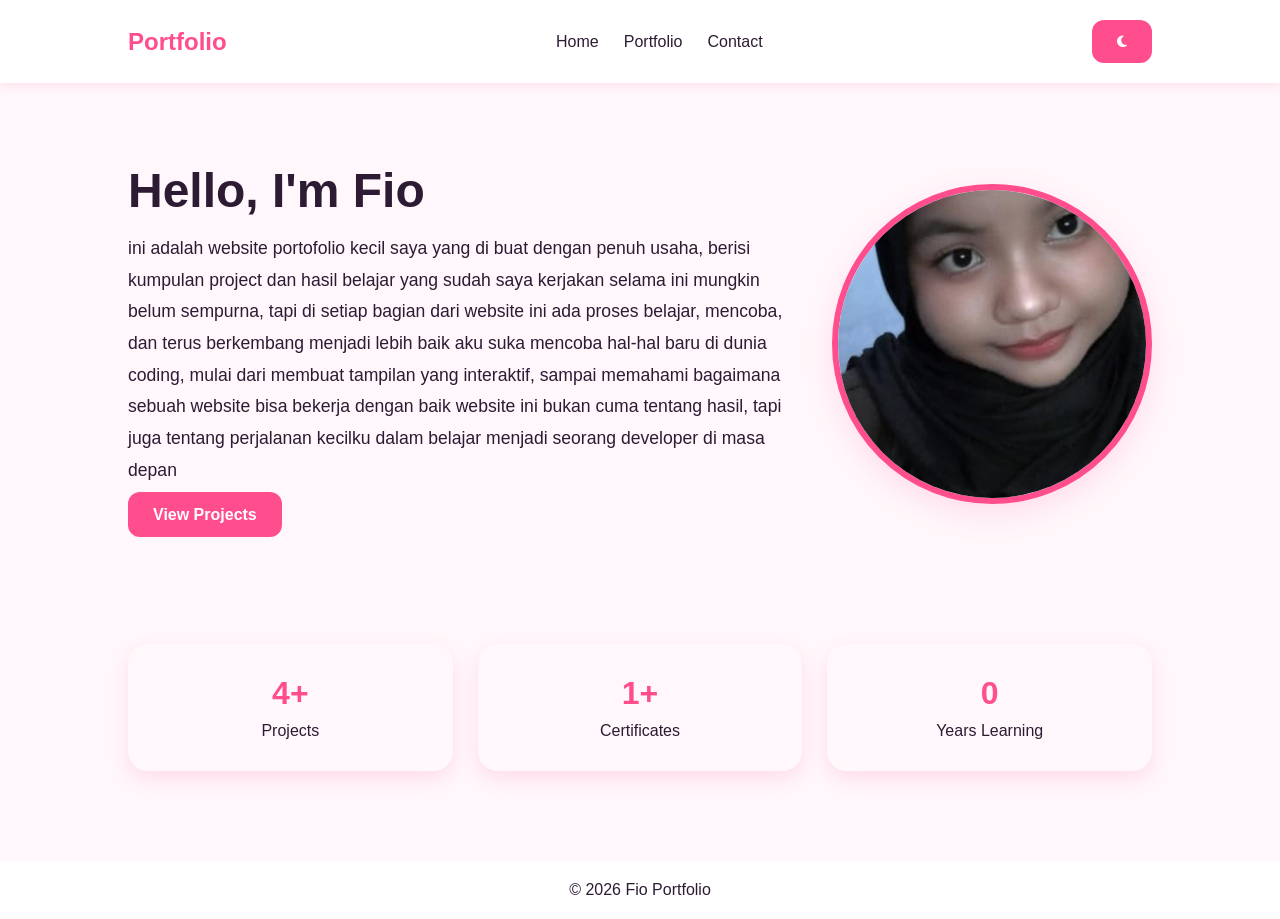
<file: index.html>
<!DOCTYPE html>
<html lang="id">
<head>
    <meta charset="UTF-8">
    <meta name="viewport" content="width=device-width, initial-scale=1.0">
    <title>Document</title>
    <link rel="stylesheet" href="style.css">
    <link rel="stylesheet" href="https://cdnjs.cloudflare.com/ajax/libs/font-awesome/6.5.2/css/all.min.css">
</head>

<body>

<header>
    <nav class="navbar">
        <h2>Portfolio</h2>
        <ul class="nav-links">
            <li><a href="index.html">Home</a></li>
            <li><a href="portfolio.html">Portfolio</a></li>
            <li><a href="contact.html">Contact</a></li>
        </ul>
    
        <button id="darkMode">
            <i class="fa-solid fa-moon"></i>
        </button>
    </nav>
</header>

<main>
    <section class="hero">
        <div id="loading">
            <div class="spinner"></div>
        </div>

        <div class="hero-content">
            <h1>Hello, I'm Fio</h1>
            <p>
                ini adalah website portofolio kecil saya yang di buat dengan penuh usaha, 
                berisi kumpulan project dan hasil belajar yang sudah saya kerjakan selama ini
                mungkin belum sempurna, tapi di setiap bagian dari website ini 
                ada proses belajar, mencoba, dan terus berkembang menjadi lebih baik 
                aku suka mencoba hal-hal baru di dunia coding, mulai dari membuat tampilan yang
                interaktif, sampai memahami bagaimana sebuah website bisa bekerja dengan baik 
                website ini bukan cuma tentang hasil, tapi juga tentang perjalanan kecilku 
                dalam belajar menjadi seorang developer di masa depan 
            </p>
            
            <a href="portfolio.html" class="btn">View Projects</a>
        </div>
        <img src="image.png" alt="profile">
    </section>
    
    <section class="stats">
        <div class="card">
            <h2>4+</h2>
            <p>Projects</p>
        </div>
        
        <div class="card">
            <h2>1+</h2>
            <p>Certificates</p>
        </div>
        
        <div class="card">
            <h2>0</h2>
            <p>Years Learning</p>
        </div>
    </section>
</main>

<footer>
<p>© 2026 Fio Portfolio</p>
</footer>

<script src="script.js"></script>

</body>
</html>
</file>
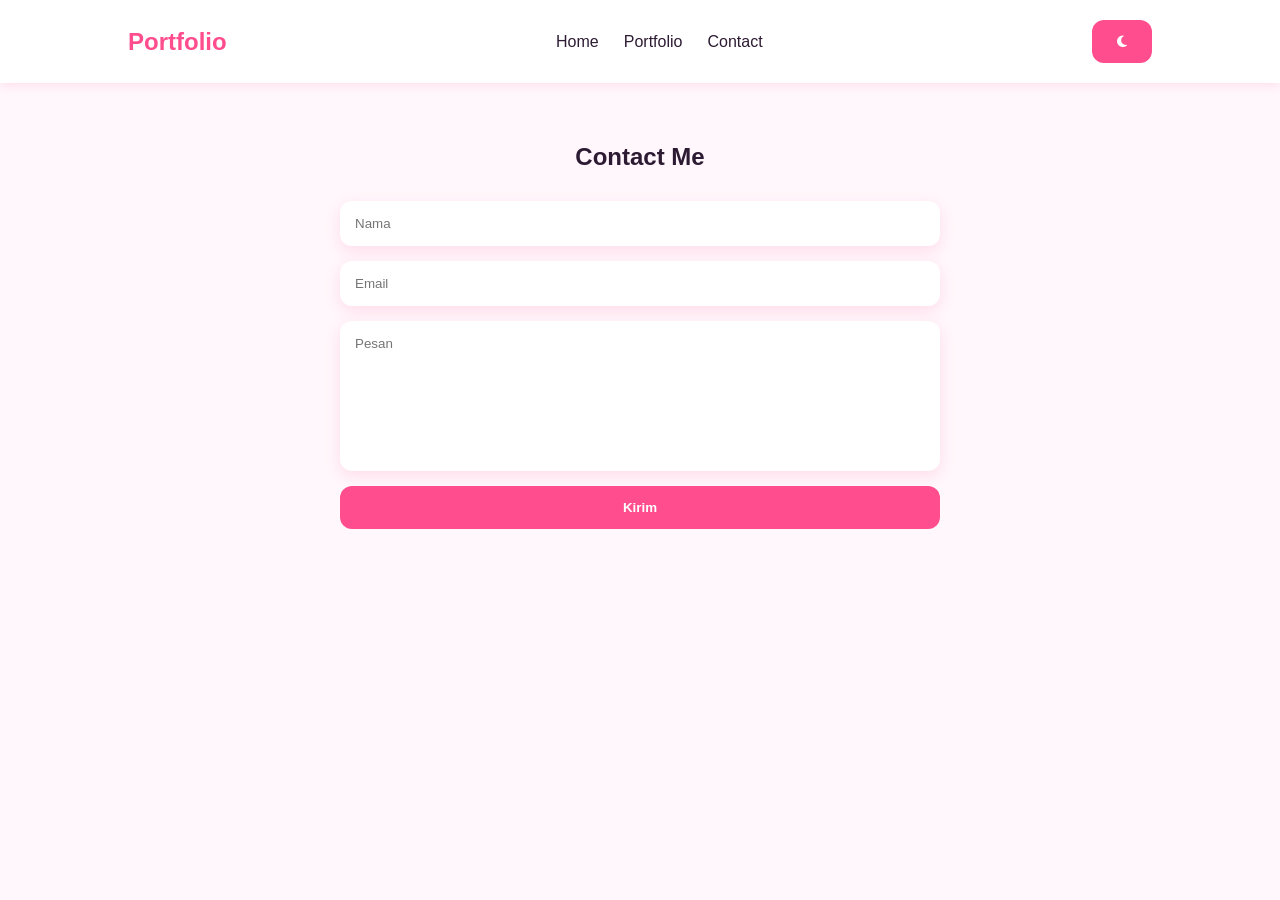
<file: contact.html>
<!DOCTYPE html>
<html lang="id">
<head>
    <meta charset="UTF-8">
    <meta name="viewport" content="width=device-width, initial-scale=1.0">
    <title>Document</title>
    <link rel="stylesheet" href="style.css">
    <link rel="stylesheet" href="https://cdnjs.cloudflare.com/ajax/libs/font-awesome/6.5.2/css/all.min.css">
</head>

<body>

<header>
    <nav class="navbar">
        <div id="loading">
            <div class="spinner"></div>
        </div>
        
        <h2>Portfolio</h2>
        <ul class="nav-links">
            <li><a href="index.html">Home</a></li>
            <li><a href="portfolio.html">Portfolio</a></li>
            <li><a href="contact.html">Contact</a></li>
        </ul>
    
        <button id="darkMode">
            <i class="fa-solid fa-moon"></i>
        </button>
    </nav>
</header>

<main>
    <section class="contact">
        <h1>Contact Me</h1>
        <form id="contactForm">
            <input type="text" id="name" placeholder="Nama">
            <input type="email" id="email" placeholder="Email">
            <textarea id="message" placeholder="Pesan"></textarea>
            <button type="submit">Kirim</button>
        </form>
        <p id="result"></p>
    </section>

</main>

<script src="script.js"></script>

</body>
</html>
</file>
<file: style.css>
*{
margin:0;
padding:0;
box-sizing:border-box;
font-family:'Poppins',sans-serif;
scroll-behavior:smooth;
}

:root{
--bg:#fff7fb;
--card:#ffffff;
--text:#2d1b33;
--primary:#ff4d8d;
--secondary:#ffb6d9;
--shadow:rgba(255,77,141,.15);
}

body.dark{
--bg:#1a1020;
--card:#2b1835;
--text:#ffffff;
--primary:#ff6ba8;
--secondary:#ffb6d9;
--shadow:rgba(0,0,0,.4);
}

body{
background:var(--bg);
color:var(--text);
transition:.3s ease;
min-height:100vh;
}

/* NAVBAR */

.navbar{
display:flex;
justify-content:space-between;
align-items:center;
padding:20px 10%;
background:var(--card);
box-shadow:0 2px 10px var(--shadow);
position:sticky;
top:0;
z-index:100;
}

.navbar h2{
color:var(--primary);
}

.nav-links{
display:flex;
gap:25px;
list-style:none;
}

.nav-links a{
text-decoration:none;
color:var(--text);
font-weight:500;
transition:.3s;
}

.nav-links a:hover{
color:var(--primary);
}

.theme-btn{
width:45px;
height:45px;
border:none;
border-radius:50%;
background:var(--primary);
color:white;
cursor:pointer;
font-size:18px;
transition:.3s;
}

.theme-btn:hover{
transform:rotate(180deg);
}

/* HERO */

.hero{
display:flex;
align-items:center;
justify-content:space-between;
padding:80px 10%;
gap:40px;
}

.hero-content h1{
font-size:3rem;
margin-bottom:15px;
}

.hero-content p{
font-size:1.1rem;
line-height:1.8;
margin-bottom:20px;
}

.hero img{
width:320px;
height:320px;
object-fit:cover;
border-radius:50%;
border:6px solid var(--primary);
box-shadow:0 10px 30px var(--shadow);
}

/* BUTTON */

.btn,
button{
padding:14px 25px;
border:none;
border-radius:12px;
background:var(--primary);
color:white;
cursor:pointer;
font-weight:600;
text-decoration:none;
transition:.3s;
}

.btn:hover,
button:hover{
transform:translateY(-3px);
box-shadow:0 8px 20px var(--shadow);
}

/* CARD */

.stats{
display:grid;
grid-template-columns:repeat(3,1fr);
gap:25px;
padding:40px 10%;
}

.card{
padding:30px;
text-align:center;
border-radius:20px;

background:rgba(255,255,255,.08);
backdrop-filter:blur(10px);

border:1px solid rgba(255,255,255,.1);

box-shadow:0 8px 20px var(--shadow);

transition:.3s;
}

.card:hover{
transform:translateY(-10px);
}

.card h2{
font-size:2rem;
color:var(--primary);
margin-bottom:10px;
}

/* PORTFOLIO */

.portfolio-section{
padding:60px 10%;
}

.portfolio-section h1{
text-align:center;
margin-bottom:25px;
}

#search{
width:100%;
padding:15px;
border:none;
border-radius:12px;
margin-bottom:30px;
background:var(--card);
color:var(--text);
box-shadow:0 5px 15px var(--shadow);
}

.grid{
display:grid;
grid-template-columns:
repeat(auto-fit,minmax(280px,1fr));
gap:25px;
}

.project-card{
padding:20px;
border-radius:20px;

background:rgba(255,255,255,.08);
backdrop-filter:blur(10px);

border:1px solid rgba(255,255,255,.1);

box-shadow:0 8px 20px var(--shadow);

transition:.3s;
}

.project-card:hover{
transform:translateY(-8px);
}

.project-card img{
width:100%;
height:200px;
object-fit:cover;
border-radius:15px;
margin-bottom:15px;
}

.project-card h3{
margin-bottom:10px;
}

/* CONTACT */

.contact{
padding:60px 10%;
}

.contact h1{
text-align:center;
margin-bottom:30px;
}

form{
display:flex;
flex-direction:column;
gap:15px;
max-width:600px;
margin:auto;
}

input,
textarea{
padding:15px;
border:none;
border-radius:12px;
background:var(--card);
color:var(--text);
box-shadow:0 5px 15px var(--shadow);
outline:none;
}

textarea{
height:150px;
resize:none;
}

#result{
text-align:center;
margin-top:15px;
font-weight:bold;
color:var(--primary);
}

/* FOOTER */

footer{
margin-top:50px;
padding:20px;
text-align:center;
background:var(--card);
}

/* RESPONSIVE */

@media(max-width:768px){

.hero{
flex-direction:column-reverse;
text-align:center;
}

.hero img{
width:250px;
height:250px;
}

.stats{
grid-template-columns:1fr;
}

.navbar{
padding:20px;
}

}

@media(max-width:480px){

.navbar{
flex-direction:column;
gap:15px;
}

.nav-links{
flex-direction:column;
text-align:center;
}

.hero-content h1{
font-size:2rem;
}

.hero img{
width:200px;
height:200px;
}

}

#loading{
    position:fixed;
    top:50%;
    left:50%;
    transform:translate(-50%,-50%);
    z-index:9999;
    background:transparent;
}

.spinner{
    width:45px;
    height:45px;
    border:4px solid rgba(255,255,255,.2);
    border-top:4px solid #ff4fd8;
    border-radius:50%;
    animation:spin .8s linear infinite;
}

@keyframes spin{
    from{
        transform:rotate(0deg);
    }
    to{
        transform:rotate(360deg);
    }
}
</file>
